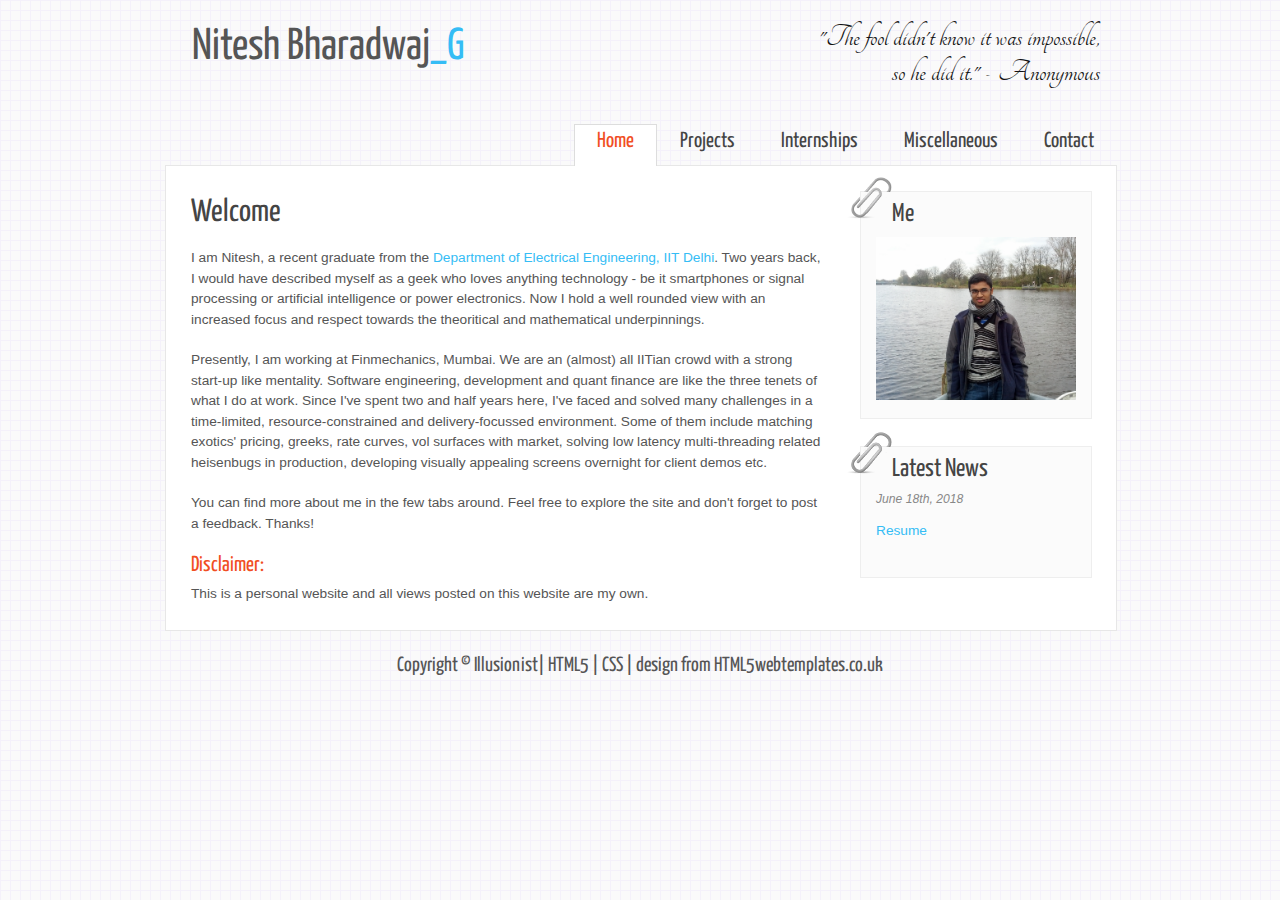
<file: index.html>
<!DOCTYPE HTML>
<html>

<head>
  <title>Nitesh Bharadwaj</title>
  <meta name="description" content="Personal website" />
  <meta name="keywords" content="Nitesh Bharadwaj, IIT Delhi, Gundavarapu, Illutionist, Illusionist" />
  <meta http-equiv="content-type" content="text/html; charset=windows-1252" />
  <link rel="stylesheet" type="text/css" href="http://fonts.googleapis.com/css?family=Tangerine&amp;v1" />
  <link rel="stylesheet" type="text/css" href="http://fonts.googleapis.com/css?family=Yanone+Kaffeesatz" />
  <link rel="stylesheet" type="text/css" href="style/style.css" />
  <script src="http://ajax.googleapis.com/ajax/libs/jquery/1.11.1/jquery.min.js" type="text/javascript" />
  <script>window.jQuery || document.write('<script src="js/vendor/jquery-1.10.2.min.js"><\/script>')</script>
  <script src="js/simplescript.js" type="text/javascript" > </script>
</head>
<body>
  <div id="main">
    <div id="header">
      <div id="logo">
        <h1>Nitesh Bharadwaj<a href="#" class="full-name">_G</a></h1>
        <div class="slogan">�The fool didn�t know it was impossible, <br /> so he did it.� � Anonymous</div>
      </div>
      <div id="menubar">
        <ul id="menu">
          <!-- put class="current" in the li tag for the selected page - to highlight which page you're on -->
          <li class="current"><a href="index.html">Home</a></li>
          <li><a href="projects.html">Projects</a></li>
		  <li><a href="internships.html">Internships</a></li>
		  <li><a href="misc.html">Miscellaneous</a></li>
		  <li><a href="contact.html">Contact</a></li>
        </ul>
      </div>
    </div>
    <div id="site_content">
      <div id="sidebar_container">
        <img class="paperclip" src="style/paperclip.png" alt="paperclip" />
        <div class="sidebar">
        <!-- insert your sidebar items here -->
        <h3>Me</h3>
        <img src="pics/me.jpg" width="200" height="163" alt="some_text">
        </div>
        <img class="paperclip" src="style/paperclip.png" alt="paperclip" />
        <img class="paperclip" src="style/paperclip.png" alt="paperclip" />
        <div class="sidebar">
		  <h3>Latest News</h3>        
		  <h5>June 18th, 2018</h5>
		  <p><a href="http://niteshbharadwaj.github.io/raw/Resume.pdf">Resume</a> </p>
		  
		</div>
      </div>
      <div id="content">
        <!-- insert the page content here -->
        <h1>Welcome</h1>
		<p>I am Nitesh, a recent graduate from the <a href="http://ee.iitd.ernet.in/" target="ng_iitd">Department of Electrical Engineering, IIT Delhi</a>. Two years back, I would have described myself as a geek who loves anything technology - be it smartphones or signal processing or artificial intelligence or power electronics. Now I hold a well rounded view with an increased focus and respect towards the theoritical and mathematical underpinnings. </p>
		<p>Presently, I am working at Finmechanics, Mumbai. We are an (almost) all IITian crowd with a strong start-up like mentality. Software engineering, development and quant finance are like the three tenets of what I do at work. Since I've spent two and half years here, I've faced and solved many challenges in a time-limited, resource-constrained and delivery-focussed environment. Some of them include matching exotics' pricing, greeks, rate curves, vol surfaces with market, solving low latency multi-threading related heisenbugs in production, developing visually appealing screens overnight for client demos etc.
		</p>
		
		<p>You can find more about me in the few tabs around. Feel free to explore the site and don't forget to post a feedback. Thanks! </p> 
		<h2>Disclaimer:</h2>
        <p>This is a personal website and all views posted on this website are my own.</p>
      </div>
    </div>
    <div id="footer">
      <p>Copyright &copy; <a href="nick.html"> Illusionist</a>| <a href="http://validator.w3.org/check?uri=referer">HTML5</a> | <a href="http://jigsaw.w3.org/css-validator/check/referer">CSS</a> | <a href="http://www.html5webtemplates.co.uk">design from HTML5webtemplates.co.uk</a></p>
    </div>
  </div>
</body>
</html>
</file>
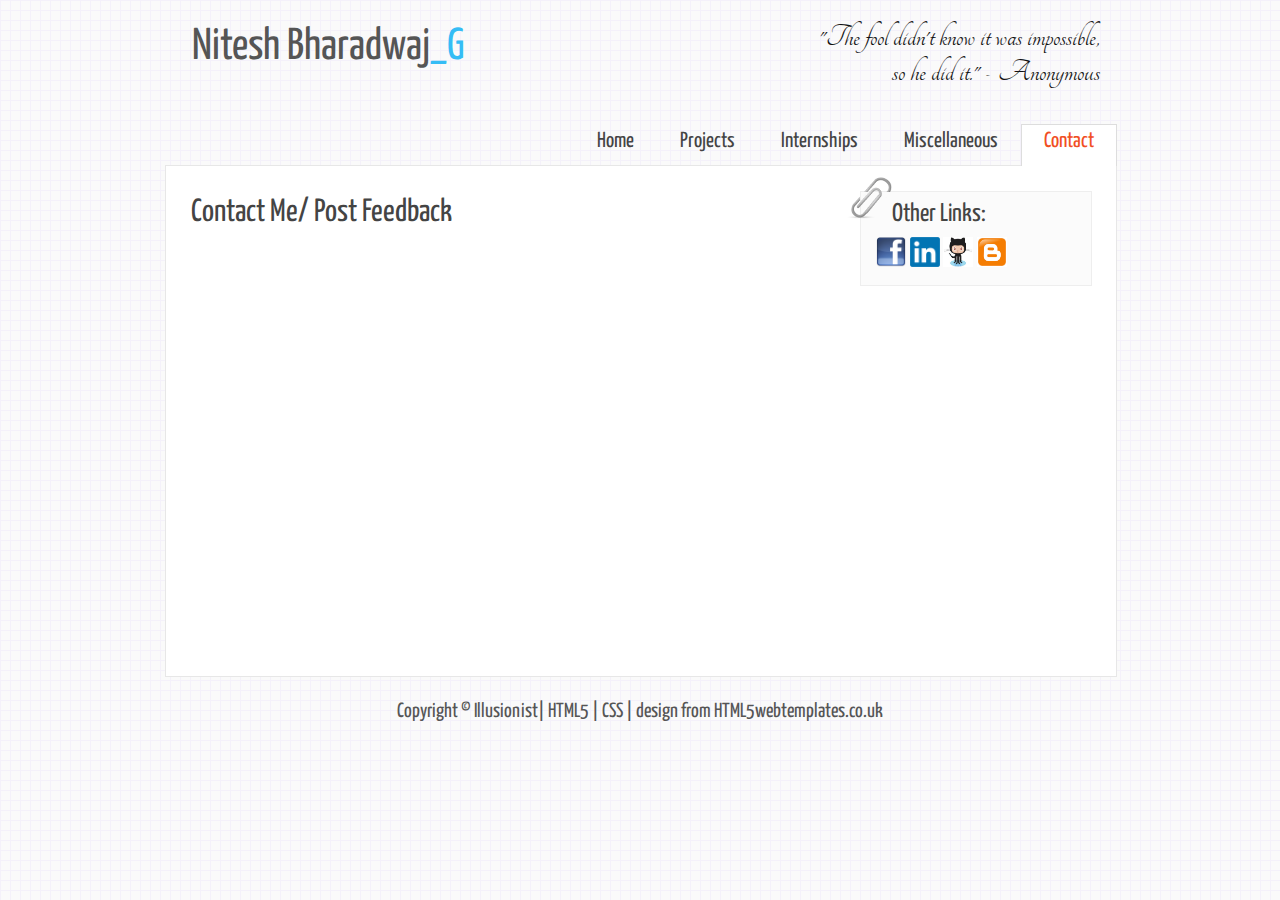
<file: contact.html>
<!DOCTYPE HTML>
<html>

<head>
  <title>Nitesh Bharadwaj</title>
  <meta name="description" content="website description" />
  <meta name="keywords" content="website keywords, website keywords" />
  <meta http-equiv="content-type" content="text/html; charset=windows-1252" />
  <link rel="stylesheet" type="text/css" href="http://fonts.googleapis.com/css?family=Tangerine&amp;v1" />
  <link rel="stylesheet" type="text/css" href="http://fonts.googleapis.com/css?family=Yanone+Kaffeesatz" />
  <link rel="stylesheet" type="text/css" href="style/style.css" />
  <script src="http://ajax.googleapis.com/ajax/libs/jquery/1.11.1/jquery.min.js" type="text/javascript" />
  <script>window.jQuery || document.write('<script src="js/vendor/jquery-1.10.2.min.js"><\/script>')</script>
  <script src="js/simplescript.js" type="text/javascript" > </script>
</head>

<body>
  <div id="main">
    <div id="header">
      <div id="logo">
        <h1>Nitesh Bharadwaj<a href="#">_7</a></h1>
        <div class="slogan">Cool slogan goes here!</div>
      </div>
      <div id="menubar">
        <ul id="menu">
          <!-- put class="current" in the li tag for the selected page - to highlight which page you're on -->
          <li><a href="index.html">Home</a></li>
          <li><a href="projects.html">Projects</a></li>
          <li><a href="internships.html">Internships</a></li>
		  <li><a href="misc.html">Miscellaneous</a></li>
          <li class="current"><a href="contact.html">Contact</a></li>
        </ul>
      </div>
    </div>
    <div id="site_content">
      <div id="sidebar_container">
        <img class="paperclip" src="style/paperclip.png" alt="paperclip" />
        <div class="sidebar">
          <h3>Other Links:</h3>
			<a href="https://www.facebook.com/gundutheoink" target="ng_none_1"><img src="pics/fb.png" alt="facebook" class="ext_logo_sidebar"/></a>
			<a href="https://www.linkedin.com/pub/nitesh-bharadwaj/50/687/47b" target="ng_none_2"><img src="pics/linkedin.png" alt="linkedin" class="ext_logo_sidebar"/></a>
			<a href="https://github.com/NiteshBharadwaj" target="ng_none_3"><img src="pics/github.jpg" alt="github" class="ext_logo_sidebar"/></a>
			<a href="https://www.blogger.com/profile/01438518620907714525" target="ng_none_4"><img src="pics/blogger.jpg" alt="github" class="ext_logo_sidebar"/></a>
        </div>
      </div>
      <div id="content">
        <!-- insert the page content here -->
        <h1>Contact Me/ Post Feedback</h1>
		<iframe frameborder="0" height="420px" scrolling="no" src="http://www.foxyform.com/form.php?id=563858&sec_hash=5968f5bb128" style="border: none;" width="500px"></iframe>
      </div>
    </div>
    <div id="footer">
      <p>Copyright &copy; simplestyle_7 | <a href="http://validator.w3.org/check?uri=referer">HTML5</a> | <a href="http://jigsaw.w3.org/css-validator/check/referer">CSS</a> | <a href="http://www.html5webtemplates.co.uk">design from HTML5webtemplates.co.uk</a></p>
    </div>
  </div>
</body>
</html>
</file>
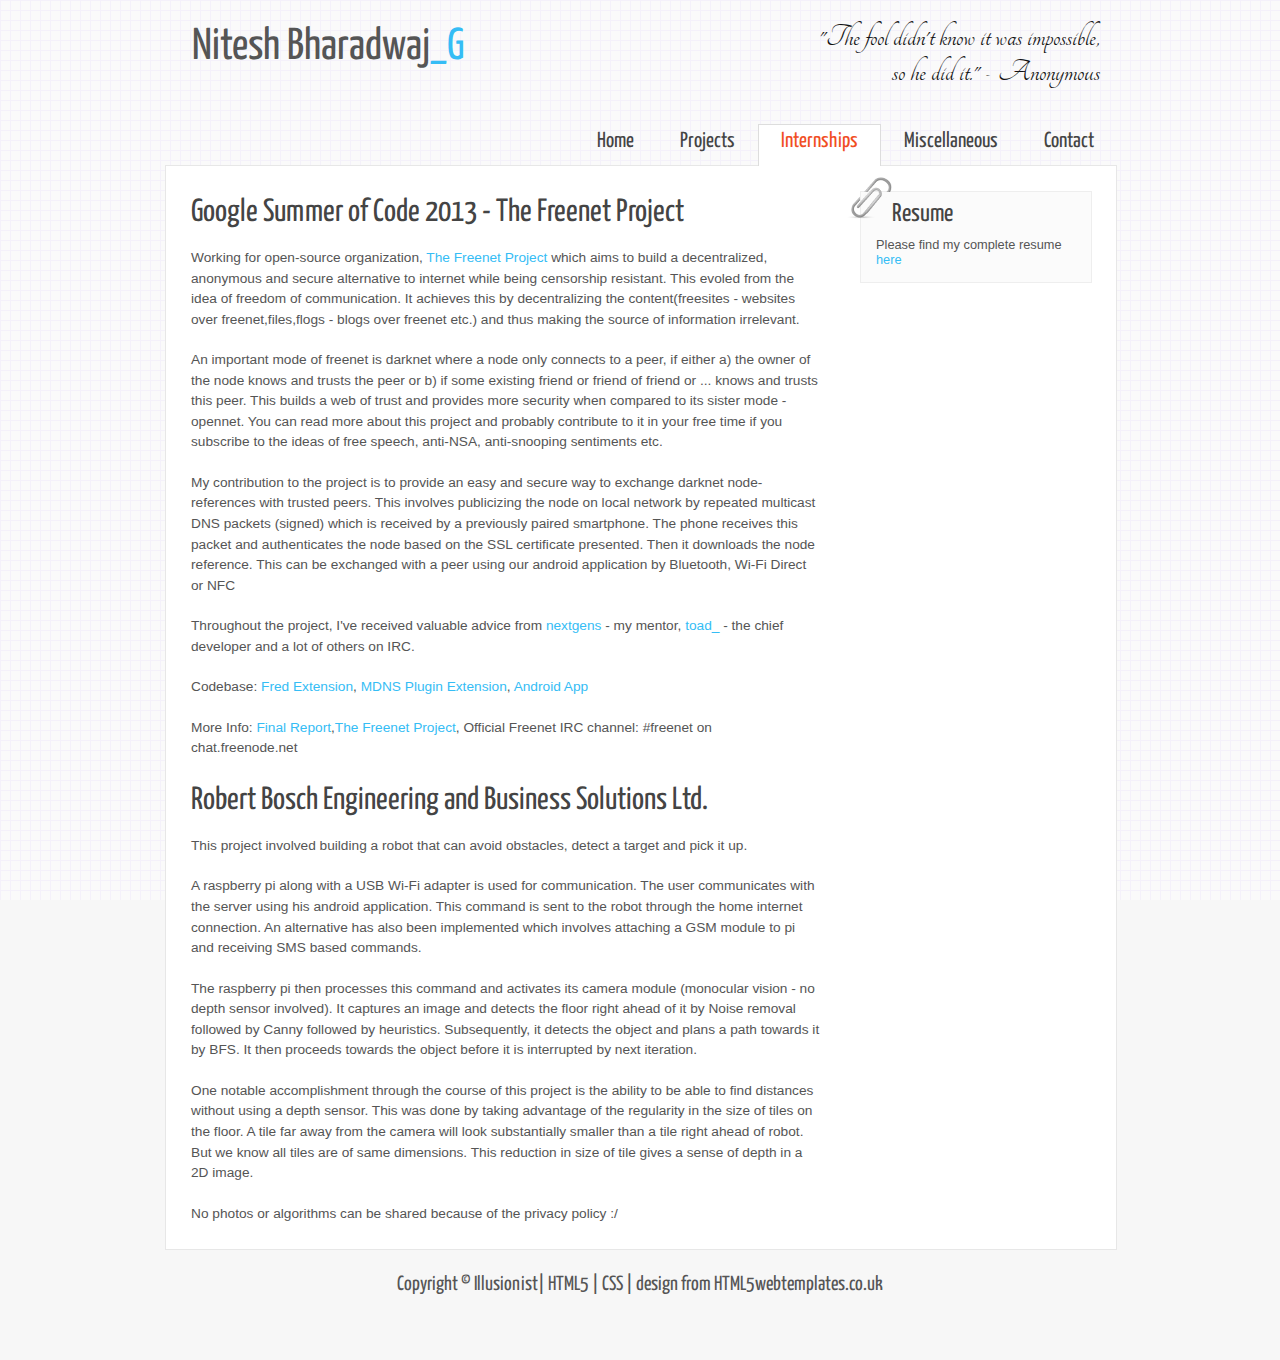
<file: internships.html>
<!DOCTYPE HTML>
<html>

<head>
  <title>Nitesh Bharadwaj</title>
  <meta name="description" content="website description" />
  <meta name="keywords" content="website keywords, website keywords" />
  <meta http-equiv="content-type" content="text/html; charset=windows-1252" />
  <link rel="stylesheet" type="text/css" href="http://fonts.googleapis.com/css?family=Tangerine&amp;v1" />
  <link rel="stylesheet" type="text/css" href="http://fonts.googleapis.com/css?family=Yanone+Kaffeesatz" />
  <link rel="stylesheet" type="text/css" href="style/style.css" />
  <script src="http://ajax.googleapis.com/ajax/libs/jquery/1.11.1/jquery.min.js" type="text/javascript" />
  <script>window.jQuery || document.write('<script src="js/vendor/jquery-1.10.2.min.js"><\/script>')</script>
  <script src="js/simplescript.js" type="text/javascript" > </script>
</head>
<body>
  <div id="main">
    <div id="header">
      <div id="logo">
        <h1>Nitesh Bharadwaj<a href="#" class="full-name">_G</a></h1>
        <div class="slogan">�The fool didn�t know it was impossible, <br /> so he did it.� � Anonymous</div>
      </div>
      <div id="menubar">
        <ul id="menu">
          <!-- put class="current" in the li tag for the selected page - to highlight which page you're on -->
          <li><a href="index.html">Home</a></li>
		  <li><a href="projects.html">Projects</a></li>
		  <li class="current"><a href="internships.html">Internships</a></li>
		  <li><a href="misc.html">Miscellaneous</a></li>
		  <li><a href="contact.html">Contact</a></li>
		</ul>
      </div>
    </div>
    <div id="site_content">
      <div id="sidebar_container">
        <img class="paperclip" src="style/paperclip.png" alt="paperclip" />
        <div class="sidebar">
        <!-- insert your sidebar items here -->
        <h3>Resume</h3>
        Please find my complete resume <a href = "raw/Resume.pdf" target="ng_resume"> here </a>
        </div>
      </div>
      <div id="content">
        <!-- insert the page content here -->
        <h1>Google Summer of Code 2013 - The Freenet Project</h1>
		<p>Working for open-source organization, <a href="http://en.wikipedia.org/wiki/Freenet">The Freenet Project </a> which aims to build a decentralized, anonymous and secure alternative to internet while being censorship resistant. This evoled from the idea of freedom of communication. It achieves this by decentralizing the content(freesites - websites over freenet,files,flogs - blogs over freenet etc.) and thus making the source of information irrelevant.</p>
		<p>An important mode of freenet is darknet where a node only connects to a peer, if either a) the owner of the node knows and trusts the peer or b) if some existing friend or friend of friend or ... knows and trusts this peer. This builds a web of trust  and provides more security when compared to its sister mode - opennet. You can read more about this project and probably contribute to it in your free time if you subscribe to the ideas of free speech, anti-NSA, anti-snooping sentiments etc.</p> 
		<p>My contribution to the project is to provide an easy and secure way to exchange darknet node-references with trusted peers. This involves publicizing the node on local network by repeated multicast DNS packets (signed) which is received by a previously paired smartphone. The phone receives this packet and authenticates the node based on the SSL certificate presented. Then it downloads the node reference. This can be exchanged with a peer using our android application by Bluetooth, Wi-Fi Direct or NFC</p>
		<p>Throughout the project, I've received valuable advice from <a href="https://github.com/nextgens">nextgens</a> - my mentor, <a href="http://amphibian.dyndns.org/"> toad_ </a> - the chief developer and a lot of others on IRC.</p>
		<p>Codebase: <a href="https://github.com/NiteshBharadwaj/fred-staging/tree/Android-App-Merge"> Fred Extension</a>, <a href="https://github.com/NiteshBharadwaj/plugin-MDNSDiscovery-official/tree/master/src"> MDNS Plugin Extension</a>, <a href="https://github.com/NiteshBharadwaj/Freenet"> Android App</a> </p>
		<p>More Info: <a href="https://emu.freenetproject.org/pipermail/devl/2013-September/037358.html">Final Report</a>,<a href ="http://en.wikipedia.org/wiki/Freenet">The Freenet Project</a>, Official Freenet IRC channel: #freenet on chat.freenode.net </p>
		<h1>Robert Bosch Engineering and Business Solutions Ltd.</h1>
		<p>This project involved building a robot that can avoid obstacles, detect a target and pick it up.</p>
		<p>A raspberry pi along with a USB Wi-Fi adapter is used for communication. The user communicates with the server using his android application. This command is sent to the robot through the home internet connection. An alternative has also been implemented which involves attaching a GSM module to pi and receiving SMS based commands.</p>
		<p>The raspberry pi then processes this command and activates its camera module (monocular vision - no depth sensor involved). It captures an image and detects the floor right ahead of it by Noise removal followed by Canny followed by heuristics. Subsequently, it detects the object and plans a path towards it by BFS. It then proceeds towards the object before it is interrupted by next iteration.</p>
		<p>One notable accomplishment through the course of this project is the ability to be able to find distances without using a depth sensor. This was done by taking advantage of the regularity in the size of tiles on the floor. A tile far away from the camera will look substantially smaller than a tile right ahead of robot. But we know all tiles are of same dimensions. This reduction in size of tile gives a sense of depth in a 2D image.</p>		
		<p>No photos or algorithms can be shared because of the privacy policy :/ </p>
	  </div>
    </div>
    <div id="footer">
      <p>Copyright &copy; <a href="#" class="nick"> Illusionist</a> | <a href="http://validator.w3.org/check?uri=referer">HTML5</a> | <a href="http://jigsaw.w3.org/css-validator/check/referer">CSS</a> | <a href="http://www.html5webtemplates.co.uk">design from HTML5webtemplates.co.uk</a></p>
    </div>
  </div>
</body>
</html>
</file>
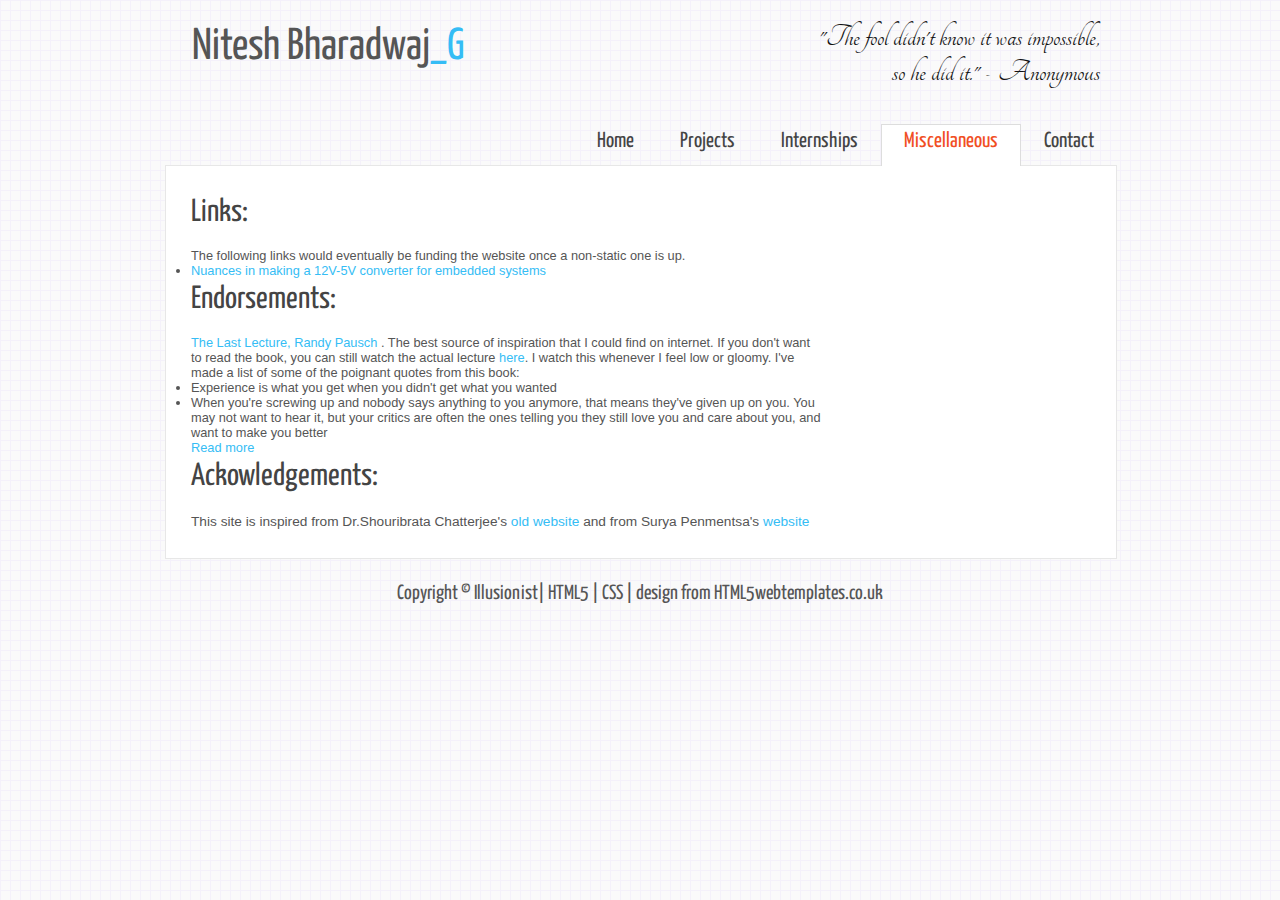
<file: misc.html>
<!DOCTYPE HTML>
<html>

<head>
  <title>Nitesh Bharadwaj</title>
  <meta name="description" content="website description" />
  <meta name="keywords" content="website keywords, website keywords" />
  <meta http-equiv="content-type" content="text/html; charset=windows-1252" />
  <link rel="stylesheet" type="text/css" href="http://fonts.googleapis.com/css?family=Tangerine&amp;v1" />
  <link rel="stylesheet" type="text/css" href="http://fonts.googleapis.com/css?family=Yanone+Kaffeesatz" />
  <link rel="stylesheet" type="text/css" href="style/style.css" />
  <script src="http://ajax.googleapis.com/ajax/libs/jquery/1.11.1/jquery.min.js" type="text/javascript" />
  <script>window.jQuery || document.write('<script src="js/vendor/jquery-1.10.2.min.js"><\/script>')</script>
  <script src="js/simplescript.js" type="text/javascript" > </script>
</head>
<body>
  <div id="main">
    <div id="header">
      <div id="logo">
        <h1>Nitesh Bharadwaj<a href="#" class="full-name">_G</a></h1>
        <div class="slogan">“The fool didn’t know it was impossible, <br /> so he did it.” – Anonymous</div>
      </div>
      <div id="menubar">
        <ul id="menu">
          <!-- put class="current" in the li tag for the selected page - to highlight which page you're on -->
          <li><a href="index.html">Home</a></li>
          <li><a href="projects.html">Projects</a></li>
		  <li><a href="internships.html">Internships</a></li>
		  <li class="current"><a href="misc.html">Miscellaneous</a></li>
		  <li><a href="contact.html">Contact</a></li>
        </ul>
      </div>
    </div>
    <div id="site_content">
      
      <div id="content">
        <!-- insert the page content here -->
        <h1>Links:</h1>
		The following links would eventually be funding the website once a non-static one is up.
			<li><a href="posts/raspi_from_battery.html"> Nuances in making a 12V-5V converter for embedded systems</a></li>
		<h1>Endorsements:</h1>
		<a href="http://en.wikipedia.org/wiki/The_Last_Lecture">The Last Lecture, Randy Pausch </a>. The best source of inspiration that I could find on internet. If you don't want to read the book, you can still watch the actual lecture 
		<a href="https://www.youtube.com/watch?v=ji5_MqicxSo">here</a>. I watch this whenever I feel low or gloomy. I've made a list of some of the poignant quotes from this book: 
			<li>Experience is what you get when you didn't get what you wanted</li>
			<li>When you're screwing up and nobody says anything to you anymore, that means they've given up on you. You may not want to hear it, but your critics are often the ones telling you they still love you and care about you, and want to make you better</li>
			<a href ="#" class="read_more">Read more</a>
			<span class="more_text">
			<li>Everybody has a good side, just keep waiting, it will come out</li>
			<li>A symbol of balance between aspiration and pragmatism</li>
			<li>The brick walls are there to stop the people who don't want it badly enough. They're there to stop the other people</li>
			<li>Have something to bring to the table, because that will make you more welcome.</li>
			<li>You've got to get the fundamentals down, because otherwise the fancy stuff is not going to work.</li>
			<li>But engineering isn't about perfect solutions; it's about doing the best you can with limited resources.</li>	
			</span>
		<h1>Ackowledgements:</h1>
		<p> This site is inspired from Dr.Shouribrata Chatterjee's<a href="http://www.cisl.columbia.edu/grads/tuku/"> old website </a> and from Surya Penmentsa's<a href="http://psurya.com/"> website</a> 
      </div>
    </div>
    <div id="footer">
      <p>Copyright &copy; <a href="nick.html"> Illusionist</a>| <a href="http://validator.w3.org/check?uri=referer">HTML5</a> | <a href="http://jigsaw.w3.org/css-validator/check/referer">CSS</a> | <a href="http://www.html5webtemplates.co.uk">design from HTML5webtemplates.co.uk</a></p>
    </div>
  </div>
</body>
</html>
</file>
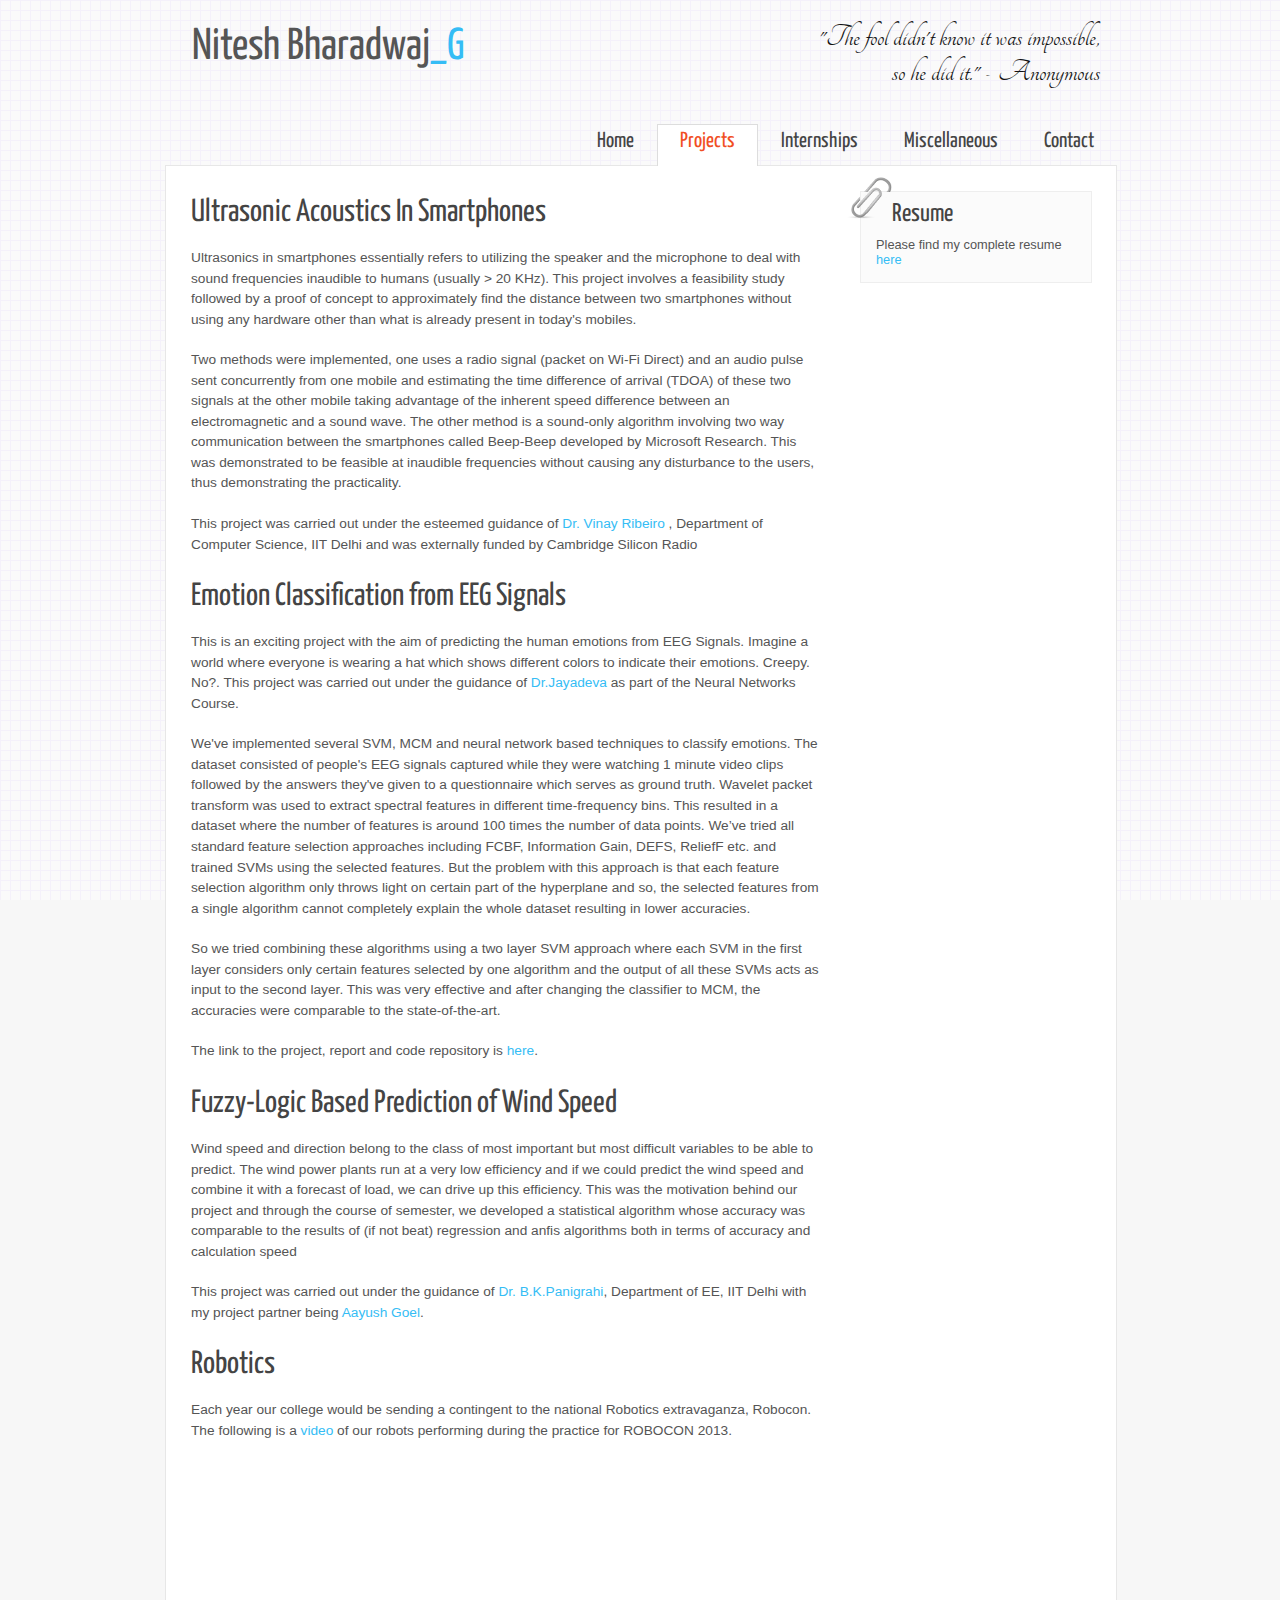
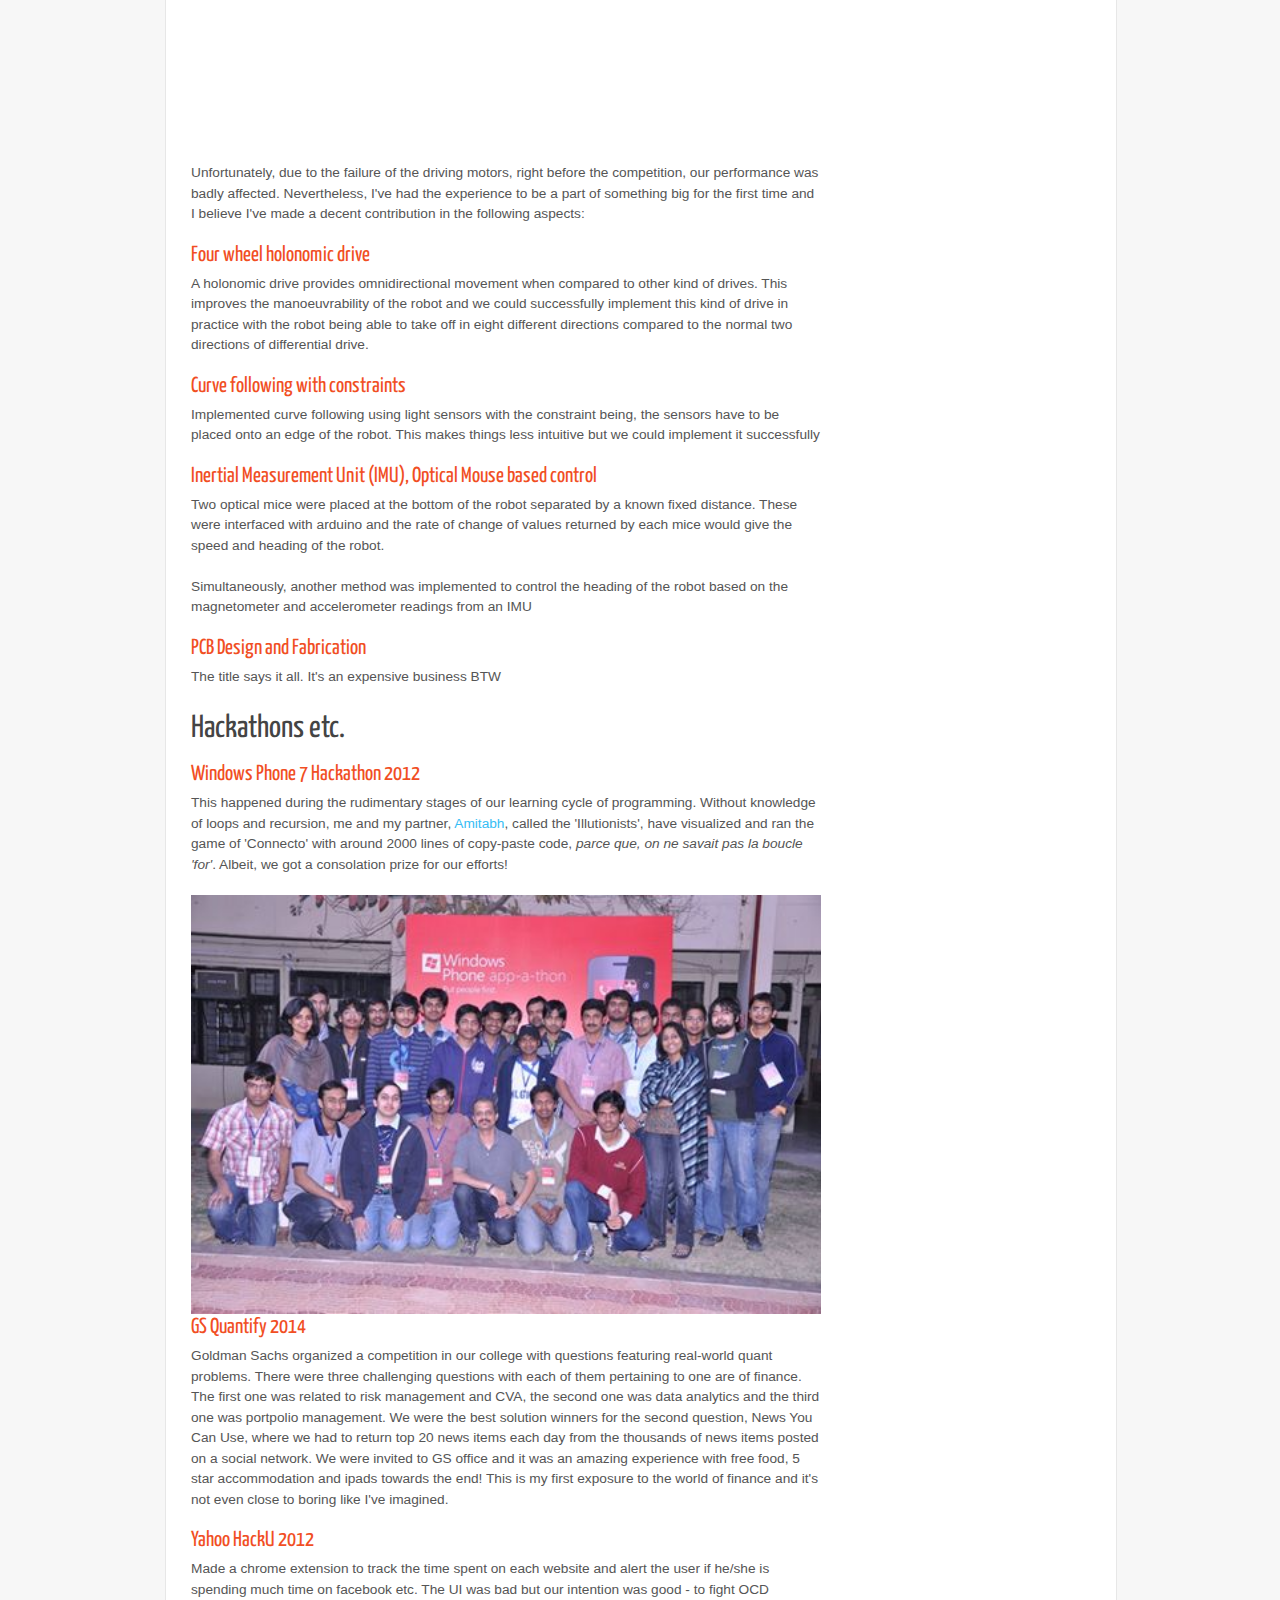
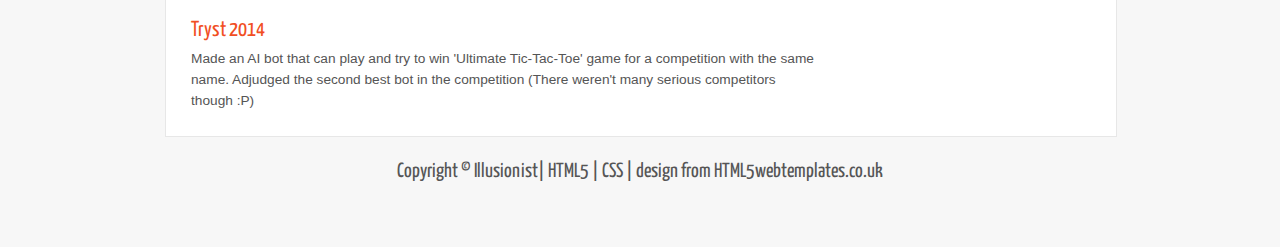
<file: projects.html>
<!DOCTYPE HTML>
<html>

<head>
  <title>Nitesh Bharadwaj</title>
  <meta name="description" content="website description" />
  <meta name="keywords" content="website keywords, website keywords" />
  <meta http-equiv="content-type" content="text/html; charset=windows-1252" />
  <link rel="stylesheet" type="text/css" href="http://fonts.googleapis.com/css?family=Tangerine&amp;v1" />
  <link rel="stylesheet" type="text/css" href="http://fonts.googleapis.com/css?family=Yanone+Kaffeesatz" />
  <link rel="stylesheet" type="text/css" href="style/style.css" />
  <script src="http://ajax.googleapis.com/ajax/libs/jquery/1.11.1/jquery.min.js" type="text/javascript" />
  <script>window.jQuery || document.write('<script src="js/vendor/jquery-1.10.2.min.js"><\/script>')</script>
  <script src="js/simplescript.js" type="text/javascript" > </script>
</head>
<body>
  <div id="main">
    <div id="header">
      <div id="logo">
        <h1>Nitesh Bharadwaj<a href="#" class="full-name">_G</a></h1>
        <div class="slogan">�The fool didn�t know it was impossible, <br /> so he did it.� � Anonymous</div>
      </div>
      <div id="menubar">
        <ul id="menu">
          <!-- put class="current" in the li tag for the selected page - to highlight which page you're on -->
          <li><a href="index.html">Home</a></li>
		  <li class="current"><a href="projects.html">Projects</a></li>
		  <li><a href="internships.html">Internships</a></li>
		  <li><a href="misc.html">Miscellaneous</a></li>
		  <li><a href="contact.html">Contact</a></li>
        </ul>
      </div>
    </div>
    <div id="site_content">
      <div id="sidebar_container">
        <img class="paperclip" src="style/paperclip.png" alt="paperclip" />
        <div class="sidebar">
        <!-- insert your sidebar items here -->
        <h3>Resume</h3>
        Please find my complete resume <a href = "raw/Resume.pdf" target="ng_resume"> here </a>
        </div>
      </div>
      <div id="content">
        <!-- insert the page content here -->
        <h1>Ultrasonic Acoustics In Smartphones</h1>
		<p>Ultrasonics in smartphones essentially refers to utilizing the speaker and the microphone to deal with sound frequencies inaudible to humans (usually > 20 KHz). This project involves a feasibility study followed by a proof of concept to approximately find the distance between two smartphones without using any hardware other than what is already present in today's mobiles. </p>
		<p>Two methods were implemented, one uses a radio signal (packet on Wi-Fi Direct) and an audio pulse sent concurrently from one mobile and estimating the time difference of arrival (TDOA) of these two signals at the other mobile taking advantage of the inherent speed difference between an electromagnetic and a sound wave. The other method is a sound-only algorithm involving two way communication between the smartphones called Beep-Beep developed by Microsoft Research. This was demonstrated to be feasible at inaudible frequencies without causing any disturbance to the users, thus demonstrating the practicality. </p>
		<p>This project was carried out under the esteemed guidance of <a href="http://www.cse.iitd.ernet.in/~vinay/">Dr. Vinay Ribeiro </a>, Department of Computer Science, IIT Delhi and was externally funded by Cambridge Silicon Radio</p>
		<h1>Emotion Classification from EEG Signals</h1>
		<p>This is an exciting project with the aim of predicting the human emotions from EEG Signals. Imagine a world where everyone is wearing a hat which shows different colors to indicate their emotions. Creepy. No?. This project was carried out under the guidance of <a href src="http://ee.iitd.ernet.in/people/jayadeva.html">Dr.Jayadeva </a>as part of the Neural Networks Course.</p>
		<p>We've implemented several SVM, MCM and neural network based techniques to classify emotions. The dataset consisted of people's EEG signals captured while they were watching 1 minute video clips followed by the answers they've given to a questionnaire which serves as ground truth. Wavelet packet transform was used to extract spectral features in different time-frequency bins. This resulted in a dataset where the number of features is around 100 times the number of data points. We�ve tried all standard feature selection approaches including FCBF, Information Gain, DEFS, ReliefF etc. and trained SVMs using the selected features. But the problem with this approach is that each feature selection algorithm only throws light on certain part of the hyperplane and so, the selected features from a single algorithm cannot completely explain the whole dataset resulting in lower accuracies. </p> 
		<p>So we tried combining these algorithms using a two layer SVM approach where each SVM in the first layer considers only certain features selected by one algorithm and the output of all these SVMs acts as input to the second layer. This was very effective and after changing the classifier to MCM, the accuracies were comparable to the state-of-the-art.</p>
		<p> The link to the project, report and code repository is <a href src="https://owncloud.iitd.ac.in/owncloud/public.php?service=files&t=8ad6fb7096a0b939bf3b12c1cb500f9e">here</a>.</p>
		<h1>Fuzzy-Logic Based Prediction of Wind Speed</h1> 
		<p>Wind speed and direction belong to the class of most important but most difficult variables to be able to predict. The wind power plants run at a very low efficiency and if we could predict the wind speed and combine it with a forecast of load, we can drive up this efficiency. This was the motivation behind our project and through the course of semester, we developed a statistical algorithm whose accuracy was comparable to the results of (if not beat) regression and anfis algorithms both in terms of accuracy and calculation speed </p>
		<p>This project was carried out under the guidance of <a href="http://ee.iitd.ernet.in/people/bkpanigrahi.html">Dr. B.K.Panigrahi</a>, Department of EE, IIT Delhi with my project partner being <a href="https://www.facebook.com/aayushgoel08">Aayush Goel</a>. 
		<h1>Robotics</h1> 
		<p>Each year our college would be sending a contingent to the national Robotics extravaganza, Robocon. The following is a <a href ="http://www.youtube.com/embed/m_iEuqgMf1Y">video</a> of our robots performing during the practice for ROBOCON 2013. <iframe width="560" height="315" src="https://www.youtube.com/embed/m_iEuqgMf1Y?rel=0&start=96" frameborder="0" allowfullscreen></iframe>  Unfortunately, due to the failure of the driving motors, right before the competition, our performance was badly affected. Nevertheless, I've had the experience to be a part of something big for the first time and I believe I've made a decent contribution in the following aspects:  </p>
		<h2>Four wheel holonomic drive</h2>
		<p>A holonomic drive provides omnidirectional movement when compared to other kind of drives. This improves the manoeuvrability of the robot and we could successfully implement this kind of drive in practice with the robot being able to take off in eight different directions compared to the normal two directions of differential drive. </p>
		<h2>Curve following with constraints</h2>
		<p>Implemented curve following using light sensors with the constraint being, the sensors have to be placed onto an edge of the robot. This makes things less intuitive but we could implement it successfully </p>
		<h2>Inertial Measurement Unit (IMU), Optical Mouse based control</h2>
		<p>Two optical mice were placed at the bottom of the robot separated by a known fixed distance. These were interfaced with arduino and the rate of change of values returned by each mice would give the speed and heading of the robot. </p>
		<p>Simultaneously, another method was implemented to control the heading of the robot based on the magnetometer and accelerometer readings from an IMU</p>
		<h2>PCB Design and Fabrication</h2>
		<p>The title says it all. It's an expensive business BTW</p>
		<h1>Hackathons etc.</h1>
		<h2>Windows Phone 7 Hackathon 2012</h2>
		<p>This happened during the rudimentary stages of our learning cycle of programming. Without knowledge of loops and recursion, me and my partner, <a href="http://en.wikipedia.org/wiki/Amitabh_Bachchan">Amitabh</a>, called the 'Illutionists', have visualized and ran the game of 'Connecto' with around 2000 lines of copy-paste code, <i class = 'francaiseee'> parce que, on ne savait pas la boucle 'for'</i>. Albeit, we got a consolation prize for our efforts! </p>                   
		<img src="pics/microsoft.jpg" alt="some_text">
		<h2>GS Quantify 2014</h2>
		<p> Goldman Sachs organized a competition in our college with questions featuring real-world quant problems. There were three challenging questions with each of them pertaining to one are of finance. The first one was related to risk management and CVA, the second one was data analytics and the third one was portpolio management.
		We were the best solution winners for the second question, News You Can Use, where we had to return top 20 news items each day from the thousands of news items posted on a social network. We were invited to GS office and it was an amazing experience with free food, 5 star accommodation and ipads towards the end! This is my first exposure to the world of finance and it's not even close to boring like I've imagined.</p>
		<h2>Yahoo HackU 2012</h2>
		<p>Made a chrome extension to track the time spent on each website and alert the user if he/she is spending much time on facebook etc. The UI was bad but our intention was good - to fight OCD</p>                   
		<h2>Tryst 2014</h2>
		<p>Made an AI bot that can play and try to win 'Ultimate Tic-Tac-Toe' game for a competition with the same name. Adjudged the second best bot in the competition (There weren't many serious competitors though :P)</p>
	  </div>
    </div>
    <div id="footer">
      <p>Copyright &copy; <a href="#" class="nick"> Illusionist</a> | <a href="http://validator.w3.org/check?uri=referer">HTML5</a> | <a href="http://jigsaw.w3.org/css-validator/check/referer">CSS</a> | <a href="http://www.html5webtemplates.co.uk">design from HTML5webtemplates.co.uk</a></p>
    </div>
  </div>
</body>
</html>
</file>
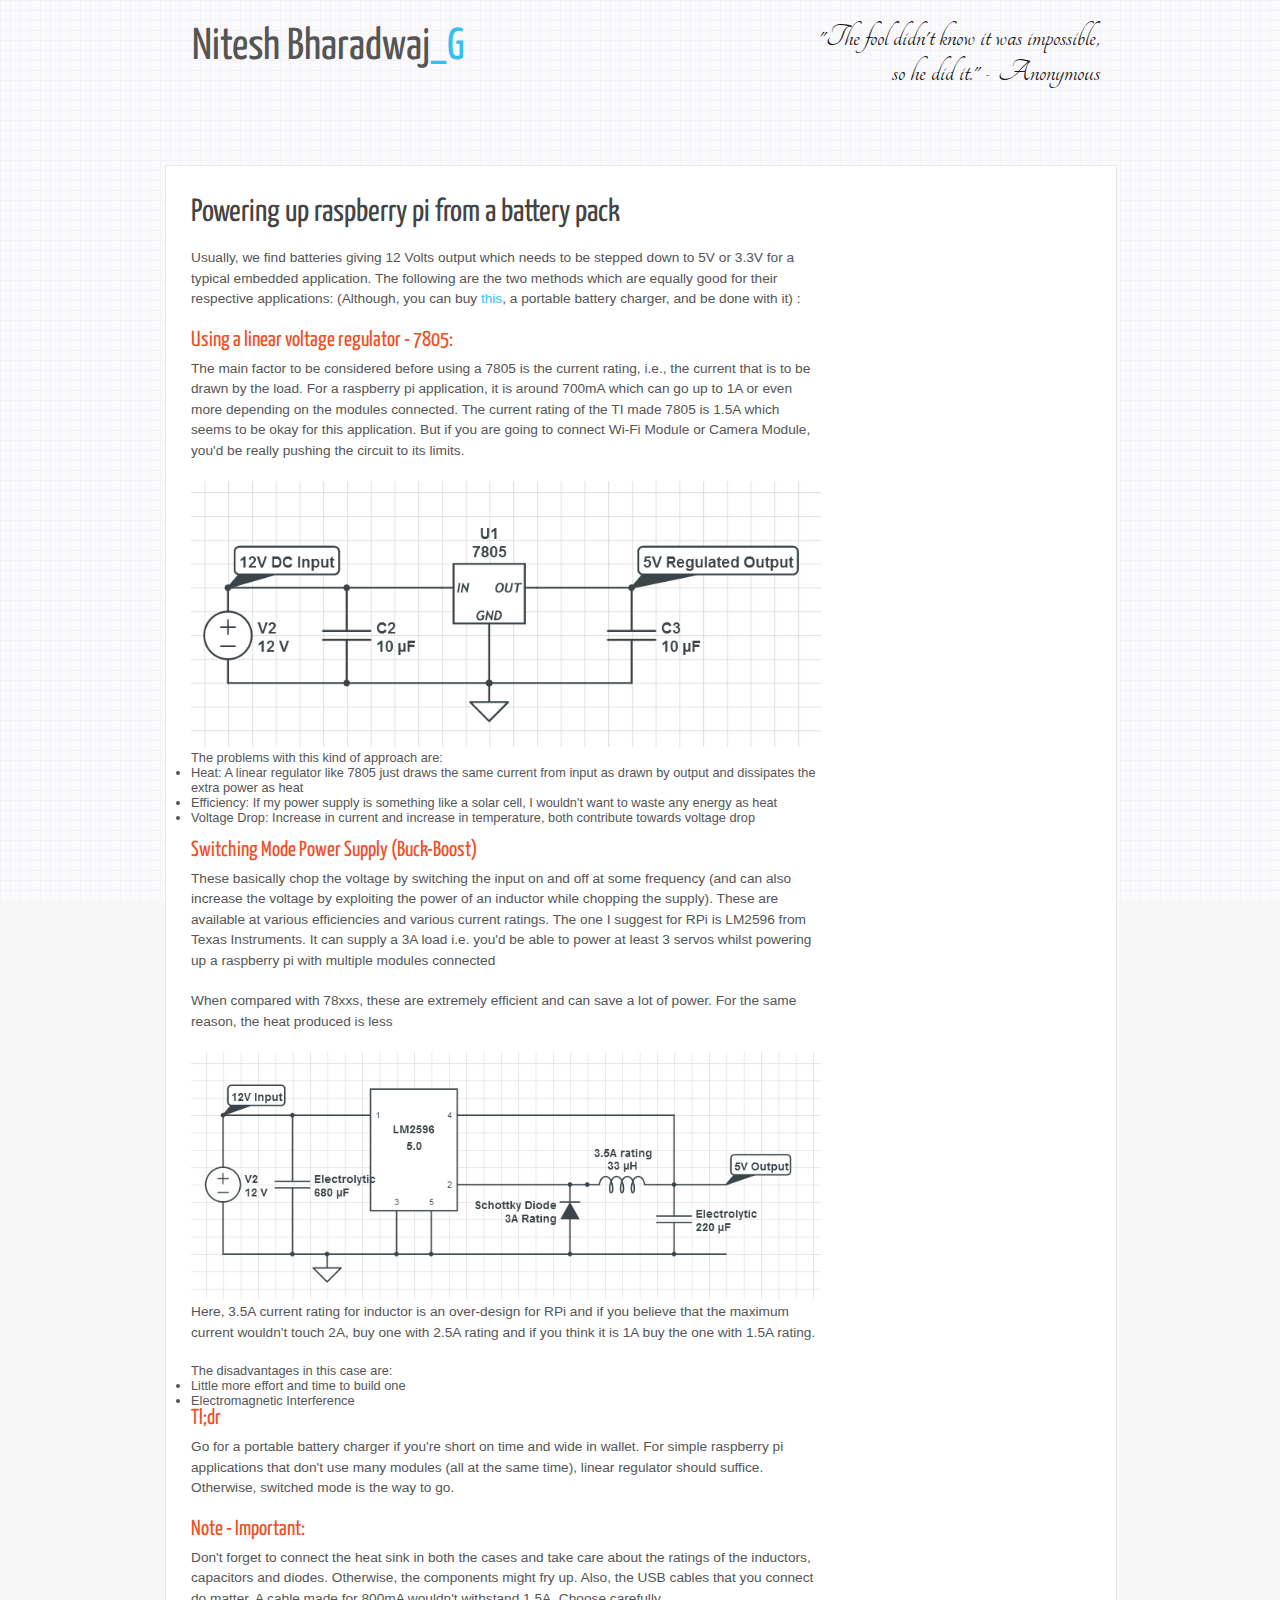
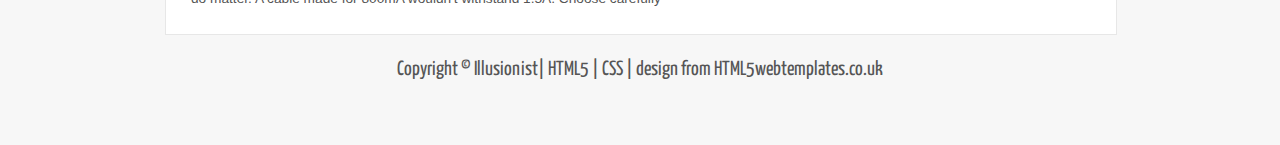
<file: posts/raspi_from_battery.html>
<!DOCTYPE HTML>
<html>

<head>
  <title>Nitesh Bharadwaj</title>
  <meta name="description" content="Powering up raspberry pi from a battery pack. Linear and Switching Regulators ae mentioned on this webpage" />
  <meta name="keywords" content="raspberry pi, 12V, power supply, battery pack, DC-DC Converters, Switched Mode, Switching Regulators, SMPS, 7805, Linear Regulator, 12V-5V Converter" />
  <meta http-equiv="content-type" content="text/html; charset=windows-1252" />
  <link rel="stylesheet" type="text/css" href="http://fonts.googleapis.com/css?family=Tangerine&amp;v1" />
  <link rel="stylesheet" type="text/css" href="http://fonts.googleapis.com/css?family=Yanone+Kaffeesatz" />
  <link rel="stylesheet" type="text/css" href="../style/style.css" />
  <script src="http://ajax.googleapis.com/ajax/libs/jquery/1.11.1/jquery.min.js" type="text/javascript" />
  <script>window.jQuery || document.write('<script src="../js/vendor/jquery-1.10.2.min.js"><\/script>')</script>
  <script src="../js/simplescript.js" type="text/javascript" > </script>
</head>
<body>
  <div id="main">
    <div id="header">
      <div id="logo">
        <h1>Nitesh Bharadwaj<a href="#" class="full-name">_G</a></h1>
        <div class="slogan">�The fool didn�t know it was impossible, <br /> so he did it.� � Anonymous</div>
      </div>
    </div>
    <div id="site_content">
      <div id="content">
        <!-- insert the page content here -->
        <h1>Powering up raspberry pi from a battery pack</h1>
		<p>Usually, we find batteries giving 12 Volts output which needs to be stepped down to 5V or 3.3V for a typical embedded application. The following are the two methods which are equally good for their respective applications: (Although, you can buy <a href="http://www.amazon.in/Keychain-Powerbank-Portable-Micromax-Playstation/dp/B00HFNFKJQ?tag=googinhydr18418-21"> this</a>, a portable battery charger, and be done with it) :</p>
		<h2>Using a linear voltage regulator - 7805:</h2>
		<p>The main factor to be considered before using a 7805 is the current rating, i.e., the current that is to be drawn by the load. For a raspberry pi application, it is around 700mA which can go up to 1A or even more depending on the modules connected. The current rating of the TI made 7805 is 1.5A which seems to be okay for this application. But if you are going to connect Wi-Fi Module or Camera Module, you'd be really pushing the circuit to its limits. </p>
		<img class="content_img_fill" src="../pics/7805.png"></img>
		<div>The problems with this kind of approach are:
		<li>Heat: A linear regulator like 7805 just draws the same current from input as drawn by output and dissipates the extra power as heat</li>
		<li>Efficiency: If my power supply is something like a solar cell, I wouldn't want to waste any energy as heat</li>
		<li>Voltage Drop: Increase in current and increase in temperature, both contribute towards voltage drop</li>
		</div><br />
		<h2>Switching Mode Power Supply (Buck-Boost)</h2>
		<p>These basically chop the voltage by switching the input on and off at some frequency (and can also increase the voltage by exploiting the power of an inductor while chopping the supply). These are available at various efficiencies and various current ratings. The one I suggest for RPi is LM2596 from Texas Instruments. It can supply a 3A load i.e. you'd be able to power at least 3 servos whilst powering up a raspberry pi with multiple modules connected</p>
		<p>When compared with 78xxs, these are extremely efficient and can save a lot of power. For the same reason, the heat produced is less</p>
		<img class="content_img_fill" src="../pics/2596.png"></img>
		<p>Here, 3.5A current rating for inductor is an over-design for RPi and if you believe that the maximum current wouldn't touch 2A, buy one with 2.5A rating and if you think it is 1A buy the one with 1.5A rating.</p>
		The disadvantages in this case are:
		<li>Little more effort and time to build one</li>
		<li>Electromagnetic Interference</li>
		<h2>Tl;dr</h2>
		<p> Go for a portable battery charger if you're short on time and wide in wallet. For simple raspberry pi applications that don't use many modules (all at the same time), linear regulator should suffice. Otherwise, switched mode is the way to go. </p>
		<h2>Note - Important:</h2>
		<p> Don't forget to connect the heat sink in both the cases and take care about the ratings of the inductors, capacitors and diodes. Otherwise, the components might fry up. Also, the USB cables that you connect do matter. A cable made for 800mA wouldn't withstand 1.5A. Choose carefully</p>
      </div>
    </div>
    <div id="footer">
      <p>Copyright &copy; <a href="../index.html" class="nick"> Illusionist</a> | <a href="http://validator.w3.org/check?uri=referer">HTML5</a> | <a href="http://jigsaw.w3.org/css-validator/check/referer">CSS</a> | <a href="http://www.html5webtemplates.co.uk">design from HTML5webtemplates.co.uk</a></p>
    </div>
  </div>
</body>
</html>
</file>
<file: style/style.css>
html
{ height: 100%;}

*
{ margin: 0;
  padding: 0;}

body
{ font: normal .80em 'trebuchet ms', arial, sans-serif;
  background: #F7F7F7 url(pattern.png) fixed;
  color: #555;}

p
{ padding: 0 0 20px 0;
  line-height: 1.5em;
  font-size: 107%;}

img
{ border: 0;}

h1, h2, h3, h4, h5, h6 
{ font: normal 250% 'Yanone Kaffeesatz', arial, sans-serif;
  color: #444;
  margin: 0 0 15px 0;
  padding: 5px 0 5px 0;}

h2
{ font: normal 170% 'Yanone Kaffeesatz', arial, sans-serif;
  color: #F14E23;  
  margin: 0;
  padding: 0 0 8px 0;}

h3
{ font-size: 200%;
  margin: 0 0 9px 0;
  color: #444;}

h4, h5, h6
{ margin: 0;
  padding: 0 0 5px 0;
  font: normal 100% arial, sans-serif;
  color: #F14E23;
  line-height: 1em;}

h5, h6
{ font: italic 95% arial, sans-serif;
  color: #888;
  padding-bottom: 15px;}

h6
{ color: #362C20;}

a, a:hover
{ outline: none;
  text-decoration: none;
  color: #35BDF5;}

a:hover
{ text-decoration: underline;}

.left
{ float: left;
  width: auto;
  margin-right: 10px;}

.right
{ float: right; 
  width: auto;
  margin-left: 10px;}

.center
{ display: block;
  text-align: center;
  margin: 20px auto;}

ul
{ margin: 2px 0 22px 17px;}

ul li
{ list-style-type: circle;
  margin: 0 0 0 0; 
  padding: 0 0 4px 5px;}

ol
{ margin: 8px 0 22px 20px;}

ol li
{ margin: 0 0 11px 0;}

#main, #header, #logo, #menubar, #site_content, #footer
{ margin-left: auto; 
  margin-right: auto;}

#main
{ width: 950px;
  margin: 20px auto;}

#header
{ width: 952px;
  height: 145px;}

#logo
{ width: 950px;
  float: left;
  height: 100px;
  background: transparent;
  padding: 0 0 0px 10px;}

#logo h1
{ font: normal 350% 'Yanone Kaffeesatz', arial, sans-serif;
  padding: 5px 0 0 17px;
  color: #555;
  float: left;}

#logo h1 a
{ color: #35BDF5;
  text-decoration: none;}

#logo h1 a:hover
{ color: #555;
  text-decoration: none;}

.slogan
{ float: right; 
  padding-right: 25px;
  text-align: right; 
  font: 250% 'tangerine', arial; 
  color: #111;}

#menubar
{ height: 46px;
  width: 700px;
  margin: 0px auto -1px auto;
  float: right;
  padding: 0px 0 0 0;} 

ul#menu
{ float: right;}

ul#menu li
{ float: left;
  padding: 0 0 0px 0px;
  list-style: none;
  margin: 2px 0 0 0;
  background: transparent;}

ul#menu li a
{ font: normal 170% 'Yanone Kaffeesatz', sans-serif;
  text-decoration: none;
  color: #444;
  display: block; 
  float: left; 
  height: 20px;
  padding: 7px 23px 15px 23px;
  text-align: center;} 

ul#menu li.current a
{ height: 20px;
  padding: 6px 22px 15px 22px;}

ul#menu li.current a
{ background: #fff;
  border: 1px solid #ddd;
  border-bottom: 0;
  color: #F14E23;}

ul#menu li a:hover
{ color: #F14E23;}

#site_content
{ width: 950px;
  overflow: hidden;
  margin: 0 auto 0 auto;
  padding: 0;
  background: #fff;
  border: 1px solid #E7E7E7;} 

#sidebar_container
{ float: right;
  width: 250px;
  margin: 25px 0;}

.sidebar
{ float: right;
  width: 200px;
  margin: 0 24px 27px 0;
  background: #FBFBFB;
  border: 1px solid #eee;
  padding: 0 15px 15px 15px;}

.sidebar h3, .content h1
{ padding: 10px 15px;
  margin: 0 1px;}

.sidebar h1
{ padding: 5px 0 0 0;}

.paperclip
{ float: left;
  position: relative; 
  z-index: 0;
  vertical-align: middle; 
  margin: -27px 0 -60px -30px;}
.ext_logo_sidebar
{
  width: 30px;
  height: 30px;}
#content
{ text-align: left;
  width: 630px;
  padding: 25px 0 5px 25px;
  margin: 0;}
#content img {
  width: 630px;
}
#content ul
{ margin: 2px 0 22px 0px;}

#content ul li
{ list-style-type: none;
  background: url(bullet.png) no-repeat;
  margin: 0 0 6px 0; 
  padding: 0 0 4px 25px;
  line-height: 1.5em;}

#footer
{ clear: both;
  width: 100%;
  font: normal 150% 'yanone kaffeesatz',  arial, sans-serif;
  height: 85px;
  padding: 20px 0 5px 0;
  text-align: center; 
  color: #555;
  background: transparent;
  margin-bottom: 20px;}

#footer p
{ padding: 0 0 10px 0;}

#footer a, #footer a:hover
{ color: #555;
  text-decoration: none;}

#footer a:hover
{ color: #35BDF5;
  text-decoration: none;}

.gallery img
{ position:absolute;}

.form_settings
{ margin: 5px 0 0 0;}

.form_settings p
{ padding: 0 0 10px 0;}

.form_settings span
{ padding: 5px 0; 
  float: left; 
  width: 170px; 
  text-align: left;}
  
.form_settings input, .form_settings textarea
{ width: 252px; 
  font: 100% 'trebuchet ms', arial;
  border: 0;
  border: 1px solid #eee;
  padding: 5px 10px;
  background: #fff;
  color: #FFF;}
  
.form_settings .submit
{ border: 0; 
  width: auto;
  margin: 0 0 0 200px; 
  cursor: pointer; 
  color: #35BDF5;
  border: 1px solid #ddd;
  padding: 5px 15px;
  background: #fff;
  font: normal 140% 'Yanone Kaffeesatz', sans-serif;}

.form_settings textarea, .form_settings select
{ font: 100% 'trebuchet ms', arial; 
  border: 1px solid #eee;
  padding: 5px 10px;
  background: #fff;
  width: 252px;
  overflow: auto;}

.form_settings select
{ width: 274px;}

.form_settings .checkbox
{ margin: 4px 0; 
  padding: 0; 
  width: 14px;
  border: 0;
  background: none;}

.search
{ color: #666;
  border: 1px solid #eee;
  margin: 0;
  padding: 10px 5px;
  width: 189px;
  color: #F14E23;}
  
.subscribe
{ color: #35BDF5;
  border: 1px solid #ddd;
  padding: 5px 10px;
  background: #fff;
  float: right;
  cursor: pointer;
  margin: 0;
  font: normal 140% 'Yanone Kaffeesatz', sans-serif;}
 .more_text
 {display:none;}
table
{ margin: 10px 0 30px 0;}

table tr th, table tr td
{ background: #F5F5F5;
  color: #111;
  padding: 7px 4px;
  text-align: left;}
  
table tr td
{ background: #FBFBFB;
  color: #111;
  border-top: 1px solid #FFF;}
</file>
